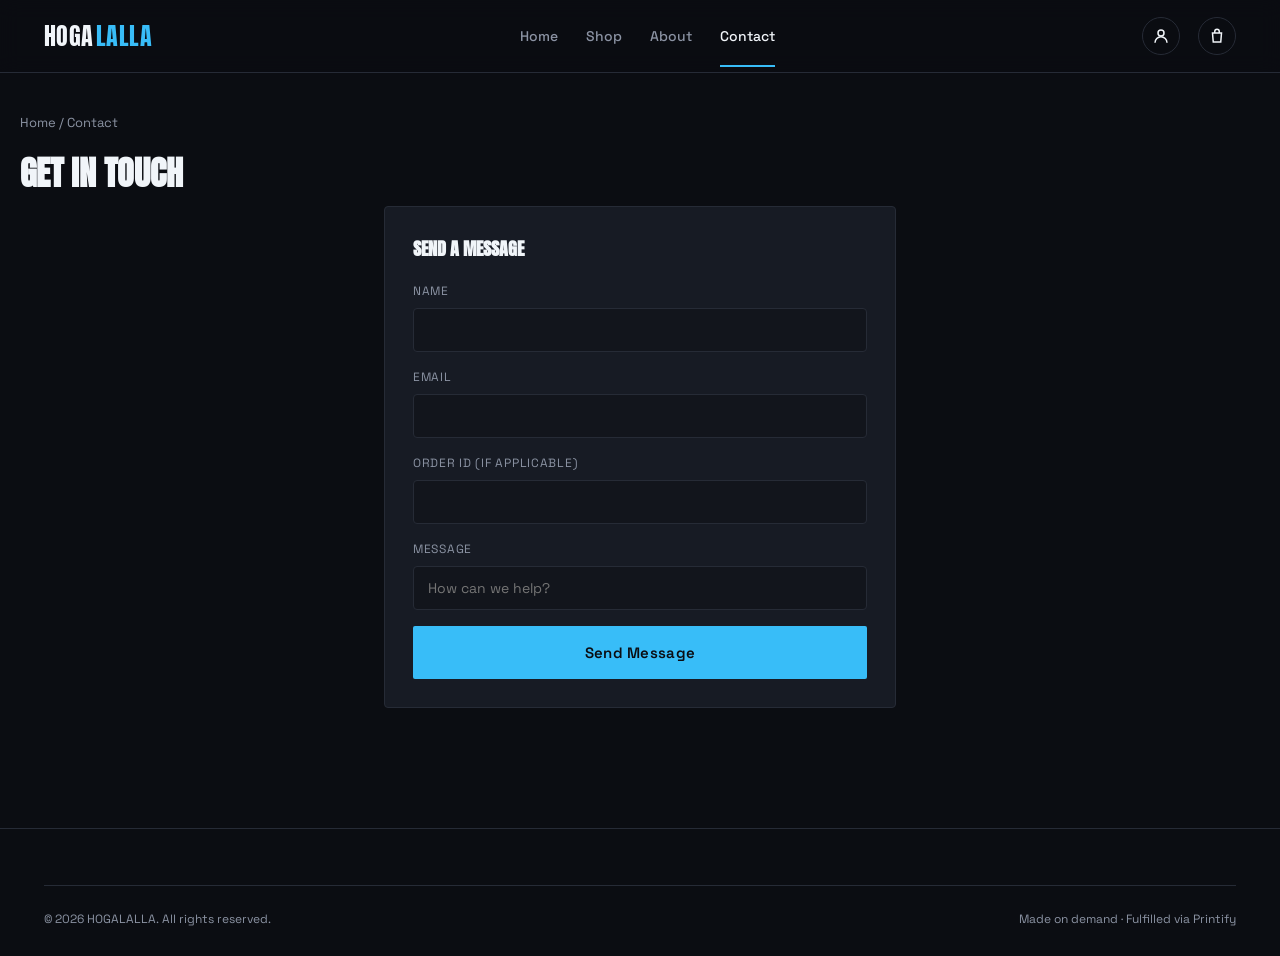
<file: contact.html>
<!DOCTYPE html>
<html lang="en">
<head>
<meta charset="UTF-8">
<meta name="viewport" content="width=device-width, initial-scale=1.0">
<title>Contact — HOGALALLA</title>
<link rel="stylesheet" href="style.css">
</head>
<body>

<nav class="nav">
  <div class="wrap nav-inner">
    <a href="index.html" class="logo">HOGA<span>LALLA</span></a>
    <ul class="nav-links">
      <li><a href="index.html">Home</a></li>
      <li><a href="shop.html">Shop</a></li>
      <li><a href="about.html">About</a></li>
      <li><a href="contact.html" class="active">Contact</a></li>
    </ul>
    <div class="nav-actions">
      <a href="account.html" class="icon-btn" data-nav="account" title="Account">
        <svg width="18" height="18" viewBox="0 0 24 24" fill="none" stroke="currentColor" stroke-width="2"><circle cx="12" cy="8" r="4"/><path d="M4 21c0-4.4 3.6-8 8-8s8 3.6 8 8"/></svg>
      </a>
      <a href="cart.html" class="icon-btn" title="Cart">
        <svg width="18" height="18" viewBox="0 0 24 24" fill="none" stroke="currentColor" stroke-width="2"><path d="M6 8h12l-1 12H7L6 8z"/><path d="M9 8V6a3 3 0 016 0v2"/></svg>
        <span class="cart-count">0</span>
      </a>
    </div>
  </div>
</nav>

<div class="wrap page-head">
  <div class="breadcrumb"><a href="index.html">Home</a> / Contact</div>
  <h1 class="page-title">Get In Touch</h1>
</div>

<div class="wrap" style="max-width:560px; padding-bottom:80px;">
  <div class="form-card">
    <h3>Send a message</h3>
    <form id="contactForm">
      <div class="field"><label>Name</label><input type="text" required></div>
      <div class="field"><label>Email</label><input type="email" required></div>
      <div class="field"><label>Order ID (if applicable)</label><input type="text"></div>
      <div class="field"><label>Message</label><input type="text" required placeholder="How can we help?"></div>
      <button type="submit" class="btn btn-primary btn-block btn-lg">Send Message</button>
    </form>
  </div>
</div>

<footer class="footer">
  <div class="wrap">
    <div class="footer-bottom" style="border-top:1px solid var(--line); padding-top:24px;">
      <span>© 2026 HOGALALLA. All rights reserved.</span>
      <span>Made on demand · Fulfilled via Printify</span>
    </div>
  </div>
</footer>

<script src="data.js"></script>
<script src="app.js"></script>
<script>
  document.getElementById('contactForm').addEventListener('submit', e => {
    e.preventDefault();
    showToast('Message sent — we\'ll reply soon');
    e.target.reset();
  });
</script>
</body>
</html>
</file>
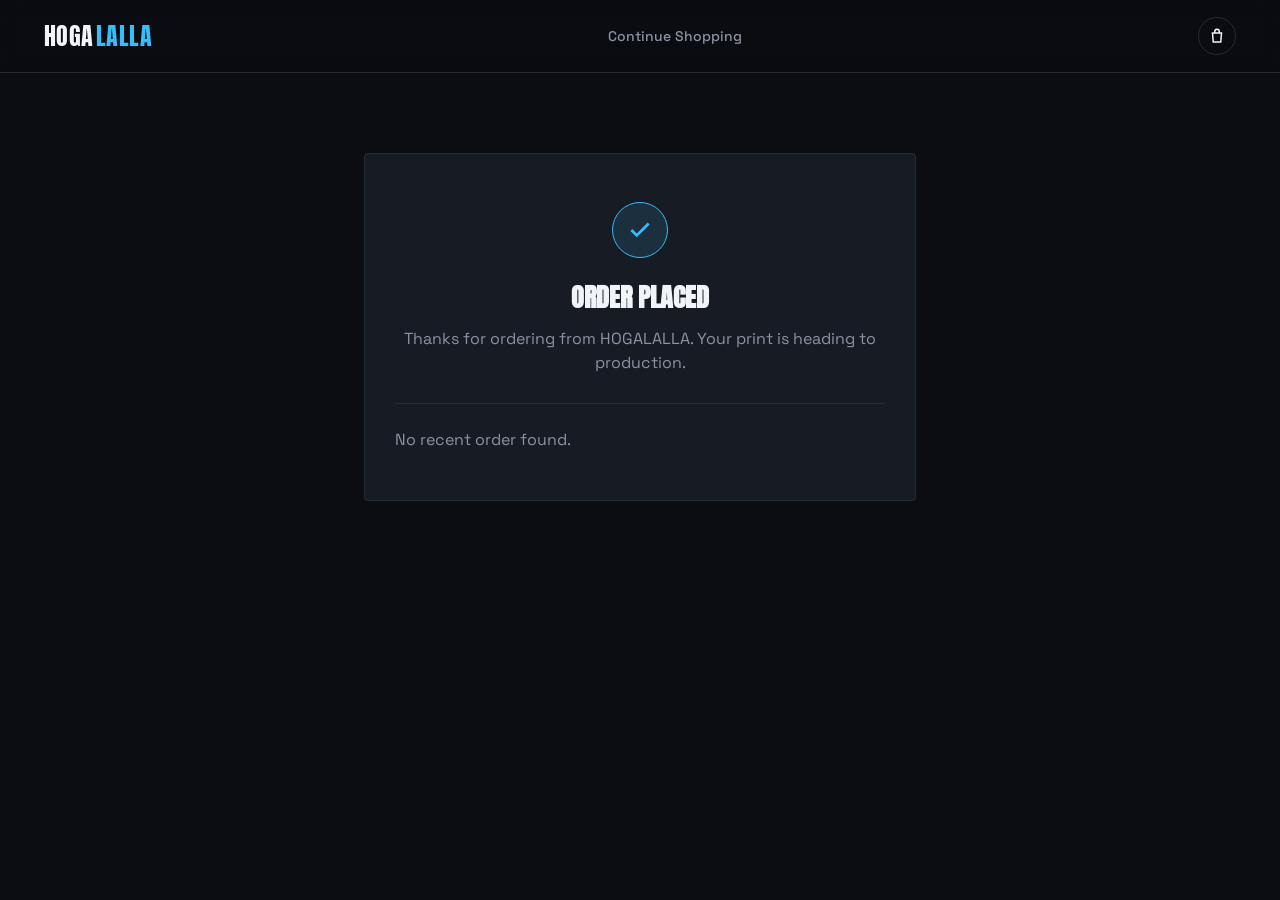
<file: order-confirmation.html>
<!DOCTYPE html>
<html lang="en">
<head>
<meta charset="UTF-8">
<meta name="viewport" content="width=device-width, initial-scale=1.0">
<title>Order Confirmed — HOGALALLA</title>
<link rel="stylesheet" href="style.css">
</head>
<body>

<nav class="nav">
  <div class="wrap nav-inner">
    <a href="index.html" class="logo">HOGA<span>LALLA</span></a>
    <ul class="nav-links"><li><a href="shop.html">Continue Shopping</a></li></ul>
    <div class="nav-actions">
      <a href="cart.html" class="icon-btn" title="Cart">
        <svg width="18" height="18" viewBox="0 0 24 24" fill="none" stroke="currentColor" stroke-width="2"><path d="M6 8h12l-1 12H7L6 8z"/><path d="M9 8V6a3 3 0 016 0v2"/></svg>
        <span class="cart-count">0</span>
      </a>
    </div>
  </div>
</nav>

<div class="wrap" style="max-width:600px; padding:80px 24px;">
  <div class="form-card" style="text-align:center; padding:48px 30px;">
    <div style="width:56px;height:56px;border-radius:50%;background:rgba(56,189,248,0.12);border:1.5px solid var(--sky);display:flex;align-items:center;justify-content:center;margin:0 auto 20px;">
      <svg width="26" height="26" viewBox="0 0 24 24" fill="none" stroke="#38BDF8" stroke-width="2.5"><polyline points="20 6 9 17 4 12"/></svg>
    </div>
    <h1 style="font-family:var(--font-display); font-size:26px; text-transform:uppercase; margin-bottom:10px;">Order Placed</h1>
    <p style="color:var(--muted); margin-bottom:28px;">Thanks for ordering from HOGALALLA. Your print is heading to production.</p>
    <div id="orderDetails" style="text-align:left; border-top:1px solid var(--line); padding-top:24px;"></div>
  </div>
</div>

<script src="data.js"></script>
<script src="app.js"></script>
<script>
  const order = JSON.parse(localStorage.getItem('hogalalla_last_order') || 'null');
  const el = document.getElementById('orderDetails');
  if (!order) {
    el.innerHTML = `<p style="color:var(--muted);">No recent order found.</p>`;
  } else {
    el.innerHTML = `
      <div class="summary-row"><span>Order ID</span><span>${order.id}</span></div>
      <div class="summary-row"><span>Delivering to</span><span>${order.address.city}, ${order.address.state}</span></div>
      <div class="summary-row total"><span>Total Paid</span><span>${formatINR(order.total)}</span></div>
    `;
  }
</script>
</body>
</html>
</file>
<file: style.css>
/* ============================================
   HOGALALLA — Design tokens
   ============================================ */
@import url('https://fonts.googleapis.com/css2?family=Anton&family=Space+Grotesk:wght@400;500;600;700&display=swap');

:root {
  --black: #0B0D12;
  --black-soft: #12151C;
  --panel: #171B24;
  --line: #262B36;
  --sky: #38BDF8;
  --sky-deep: #1D4ED8;
  --ink: #F1F5F9;
  --muted: #8B93A3;
  --danger: #F87171;
  --radius: 2px;
  --font-display: 'Anton', sans-serif;
  --font-body: 'Space Grotesk', sans-serif;
}

* { box-sizing: border-box; margin: 0; padding: 0; }

html { scroll-behavior: smooth; }

body {
  background: var(--black);
  color: var(--ink);
  font-family: var(--font-body);
  line-height: 1.5;
  -webkit-font-smoothing: antialiased;
}

a { color: inherit; text-decoration: none; }
ul { list-style: none; }
button { font-family: inherit; cursor: pointer; }
input, select { font-family: inherit; }

img { max-width: 100%; display: block; }

.wrap {
  max-width: 1240px;
  margin: 0 auto;
  padding: 0 24px;
}

/* ============================================
   Tag / stitched-badge signature motif
   ============================================ */
.tag {
  position: relative;
  display: inline-flex;
  align-items: center;
  gap: 6px;
  border: 1.5px dashed var(--sky);
  border-radius: 3px;
  padding: 4px 10px;
  font-size: 11px;
  letter-spacing: 0.14em;
  text-transform: uppercase;
  color: var(--sky);
  font-weight: 600;
}
.tag::before {
  content: '';
  width: 5px;
  height: 5px;
  border-radius: 50%;
  background: var(--sky);
}

/* ============================================
   Navbar
   ============================================ */
.nav {
  position: sticky;
  top: 0;
  z-index: 100;
  background: rgba(11,13,18,0.92);
  backdrop-filter: blur(10px);
  border-bottom: 1px solid var(--line);
}
.nav-inner {
  display: flex;
  align-items: center;
  justify-content: space-between;
  height: 72px;
  gap: 24px;
}
.logo {
  font-family: var(--font-display);
  font-size: 24px;
  letter-spacing: 0.02em;
  color: var(--ink);
  white-space: nowrap;
  display: flex;
  align-items: baseline;
  gap: 2px;
}
.logo span { color: var(--sky); }
.nav-links {
  display: flex;
  gap: 28px;
  font-size: 14px;
  font-weight: 500;
  color: var(--muted);
}
.nav-links a { transition: color .15s ease; position: relative; }
.nav-links a:hover, .nav-links a.active { color: var(--ink); }
.nav-links a.active::after {
  content: '';
  position: absolute;
  left: 0; right: 0; bottom: -22px;
  height: 2px;
  background: var(--sky);
}
.nav-actions { display: flex; align-items: center; gap: 18px; }
.icon-btn {
  position: relative;
  display: flex;
  align-items: center;
  justify-content: center;
  width: 38px; height: 38px;
  border-radius: 50%;
  border: 1px solid var(--line);
  color: var(--ink);
  transition: border-color .15s ease, background .15s ease;
}
.icon-btn:hover { border-color: var(--sky); background: rgba(56,189,248,0.08); }
.cart-count {
  position: absolute;
  top: -6px; right: -6px;
  background: var(--sky);
  color: var(--black);
  font-size: 10px;
  font-weight: 700;
  width: 17px; height: 17px;
  border-radius: 50%;
  display: flex;
  align-items: center;
  justify-content: center;
}
.nav-toggle { display: none; }

/* ============================================
   Buttons
   ============================================ */
.btn {
  display: inline-flex;
  align-items: center;
  justify-content: center;
  gap: 8px;
  padding: 13px 26px;
  border-radius: var(--radius);
  font-weight: 600;
  font-size: 14px;
  letter-spacing: 0.02em;
  border: 1px solid transparent;
  transition: transform .15s ease, background .15s ease, border-color .15s ease;
}
.btn:active { transform: scale(0.97); }
.btn-primary { background: var(--sky); color: var(--black); }
.btn-primary:hover { background: #5ecdfa; }
.btn-outline { border-color: var(--line); color: var(--ink); background: transparent; }
.btn-outline:hover { border-color: var(--sky); color: var(--sky); }
.btn-block { width: 100%; }
.btn-lg { padding: 16px 28px; font-size: 15px; }

/* ============================================
   Hero
   ============================================ */
.hero {
  position: relative;
  padding: 90px 0 70px;
  overflow: hidden;
  border-bottom: 1px solid var(--line);
}
.hero::before {
  content: '';
  position: absolute;
  top: -200px; right: -150px;
  width: 500px; height: 500px;
  background: radial-gradient(circle, rgba(56,189,248,0.18), transparent 70%);
  pointer-events: none;
}
.hero-grid {
  display: grid;
  grid-template-columns: 1.1fr 0.9fr;
  gap: 48px;
  align-items: center;
  position: relative;
}
.hero-eyebrow { margin-bottom: 20px; }
.hero h1 {
  font-family: var(--font-display);
  font-size: clamp(42px, 6vw, 76px);
  line-height: 0.96;
  letter-spacing: 0.01em;
  text-transform: uppercase;
}
.hero h1 .outline {
  -webkit-text-stroke: 1.5px var(--sky);
  color: transparent;
}
.hero p {
  color: var(--muted);
  font-size: 16px;
  max-width: 440px;
  margin: 22px 0 32px;
}
.hero-actions { display: flex; gap: 14px; }
.hero-visual {
  aspect-ratio: 4/5;
  background: linear-gradient(155deg, var(--panel), var(--black-soft));
  border: 1px solid var(--line);
  border-radius: 4px;
  position: relative;
  display: flex;
  align-items: center;
  justify-content: center;
  overflow: hidden;
}
.hero-visual::before {
  content: 'HGL';
  font-family: var(--font-display);
  font-size: 180px;
  color: rgba(56,189,248,0.08);
  position: absolute;
  letter-spacing: -8px;
}
.hero-visual img { position: relative; z-index: 1; width: 78%; }

/* ============================================
   Section headers
   ============================================ */
.section { padding: 64px 0; }
.section-head {
  display: flex;
  align-items: flex-end;
  justify-content: space-between;
  margin-bottom: 36px;
  gap: 20px;
}
.section-head h2 {
  font-family: var(--font-display);
  font-size: 32px;
  text-transform: uppercase;
  letter-spacing: 0.01em;
}
.section-head p { color: var(--muted); font-size: 14px; max-width: 380px; }

/* ============================================
   Category tiles
   ============================================ */
.cat-grid {
  display: grid;
  grid-template-columns: repeat(4, 1fr);
  gap: 16px;
}
.cat-tile {
  position: relative;
  aspect-ratio: 3/3.6;
  background: var(--panel);
  border: 1px solid var(--line);
  border-radius: 4px;
  overflow: hidden;
  display: flex;
  align-items: flex-end;
  padding: 18px;
  transition: border-color .2s ease, transform .2s ease;
}
.cat-tile:hover { border-color: var(--sky); transform: translateY(-4px); }
.cat-tile::before {
  content: attr(data-glyph);
  position: absolute;
  top: 10px; right: 14px;
  font-family: var(--font-display);
  font-size: 54px;
  color: rgba(56,189,248,0.1);
}
.cat-tile h3 {
  font-family: var(--font-display);
  font-size: 20px;
  text-transform: uppercase;
  position: relative; z-index: 1;
}
.cat-tile span {
  display: block;
  font-size: 12px;
  color: var(--muted);
  margin-top: 4px;
  position: relative; z-index: 1;
}

/* ============================================
   Product grid + cards
   ============================================ */
.product-grid {
  display: grid;
  grid-template-columns: repeat(4, 1fr);
  gap: 20px;
}
.card {
  background: var(--panel);
  border: 1px solid var(--line);
  border-radius: 4px;
  overflow: hidden;
  transition: border-color .2s ease, transform .2s ease;
  display: flex;
  flex-direction: column;
}
.card:hover { border-color: var(--sky); transform: translateY(-3px); }
.card-media {
  aspect-ratio: 1/1.15;
  background: var(--black-soft);
  position: relative;
  overflow: hidden;
  display: flex;
  align-items: center;
  justify-content: center;
}
.card-media img { width: 68%; transition: transform .3s ease; }
.card:hover .card-media img { transform: scale(1.06); }
.card-badge {
  position: absolute;
  top: 10px; left: 10px;
  background: var(--black);
  border: 1px dashed var(--sky);
  color: var(--sky);
  font-size: 10px;
  letter-spacing: 0.1em;
  text-transform: uppercase;
  padding: 3px 8px;
  border-radius: 2px;
  font-weight: 600;
}
.card-body { padding: 16px; display: flex; flex-direction: column; gap: 10px; flex: 1; }
.card-cat { font-size: 11px; color: var(--muted); text-transform: uppercase; letter-spacing: 0.08em; }
.card h4 { font-size: 15px; font-weight: 600; line-height: 1.3; }
.card-price-row { display: flex; align-items: center; justify-content: space-between; margin-top: auto; }
.price { font-family: var(--font-display); font-size: 20px; color: var(--sky); }
.price-old { font-size: 12px; color: var(--muted); text-decoration: line-through; margin-left: 6px; }
.card-actions { display: flex; gap: 8px; padding: 0 16px 16px; }
.card-actions .btn { flex: 1; padding: 10px; font-size: 12px; }

/* ============================================
   Footer
   ============================================ */
.footer {
  border-top: 1px solid var(--line);
  padding: 56px 0 28px;
  margin-top: 40px;
}
.footer-grid {
  display: grid;
  grid-template-columns: 1.4fr 1fr 1fr 1fr;
  gap: 40px;
  padding-bottom: 40px;
}
.footer h5 {
  font-size: 12px;
  text-transform: uppercase;
  letter-spacing: 0.1em;
  color: var(--muted);
  margin-bottom: 16px;
}
.footer-links { display: flex; flex-direction: column; gap: 10px; font-size: 14px; }
.footer-links a:hover { color: var(--sky); }
.footer p.desc { color: var(--muted); font-size: 14px; max-width: 300px; }
.footer-bottom {
  border-top: 1px solid var(--line);
  padding-top: 24px;
  display: flex;
  justify-content: space-between;
  font-size: 12px;
  color: var(--muted);
}

/* ============================================
   Breadcrumb / page header
   ============================================ */
.page-head { padding: 40px 0 8px; }
.breadcrumb { font-size: 13px; color: var(--muted); margin-bottom: 14px; }
.breadcrumb a:hover { color: var(--sky); }
.page-title {
  font-family: var(--font-display);
  font-size: 34px;
  text-transform: uppercase;
}

/* ============================================
   Filter bar
   ============================================ */
.filter-bar {
  display: flex;
  align-items: center;
  justify-content: space-between;
  gap: 16px;
  flex-wrap: wrap;
  padding: 20px 0 32px;
  border-bottom: 1px solid var(--line);
  margin-bottom: 32px;
}
.chip-row { display: flex; gap: 10px; flex-wrap: wrap; }
.chip {
  border: 1px solid var(--line);
  background: transparent;
  color: var(--muted);
  padding: 8px 16px;
  border-radius: 20px;
  font-size: 13px;
  font-weight: 500;
  transition: all .15s ease;
}
.chip:hover { border-color: var(--sky); color: var(--ink); }
.chip.active { background: var(--sky); border-color: var(--sky); color: var(--black); }
.sort-select {
  background: var(--panel);
  border: 1px solid var(--line);
  color: var(--ink);
  padding: 9px 14px;
  border-radius: 4px;
  font-size: 13px;
}

/* ============================================
   Product detail
   ============================================ */
.pd-grid {
  display: grid;
  grid-template-columns: 1fr 1fr;
  gap: 56px;
  padding: 40px 0 80px;
}
.pd-gallery-main {
  aspect-ratio: 1/1;
  background: var(--panel);
  border: 1px solid var(--line);
  border-radius: 4px;
  display: flex;
  align-items: center;
  justify-content: center;
  overflow: hidden;
  margin-bottom: 12px;
}
.pd-gallery-main img { width: 65%; }
.pd-thumbs { display: flex; gap: 10px; }
.pd-thumb {
  width: 76px; height: 76px;
  background: var(--panel);
  border: 1px solid var(--line);
  border-radius: 4px;
  display: flex; align-items: center; justify-content: center;
  cursor: pointer;
  transition: border-color .15s ease;
}
.pd-thumb.active, .pd-thumb:hover { border-color: var(--sky); }
.pd-thumb img { width: 60%; }
.pd-info .card-cat { margin-bottom: 8px; }
.pd-info h1 {
  font-family: var(--font-display);
  font-size: 30px;
  text-transform: uppercase;
  margin-bottom: 14px;
}
.pd-price { display: flex; align-items: baseline; gap: 10px; margin-bottom: 22px; }
.pd-price .price { font-size: 30px; }
.pd-desc { color: var(--muted); font-size: 14px; line-height: 1.7; margin-bottom: 28px; }
.option-group { margin-bottom: 24px; }
.option-label {
  font-size: 12px;
  text-transform: uppercase;
  letter-spacing: 0.08em;
  color: var(--muted);
  margin-bottom: 10px;
  display: flex;
  justify-content: space-between;
}
.option-row { display: flex; gap: 10px; flex-wrap: wrap; }
.opt-btn {
  border: 1px solid var(--line);
  background: transparent;
  color: var(--ink);
  padding: 10px 16px;
  border-radius: 4px;
  font-size: 13px;
  font-weight: 500;
  transition: all .15s ease;
  min-width: 44px;
  text-align: center;
}
.opt-btn:hover { border-color: var(--sky); }
.opt-btn.active { border-color: var(--sky); background: rgba(56,189,248,0.1); color: var(--sky); }
.qty-row { display: flex; align-items: center; gap: 14px; margin-bottom: 26px; }
.qty-control { display: flex; align-items: center; border: 1px solid var(--line); border-radius: 4px; }
.qty-control button { width: 38px; height: 40px; background: transparent; color: var(--ink); font-size: 16px; border: none; }
.qty-control button:hover { color: var(--sky); }
.qty-control span { width: 36px; text-align: center; font-weight: 600; }
.pd-buy-row { display: flex; gap: 12px; margin-bottom: 24px; }
.pd-meta { border-top: 1px solid var(--line); padding-top: 20px; display: flex; flex-direction: column; gap: 10px; font-size: 13px; color: var(--muted); }
.pd-meta strong { color: var(--ink); }

/* ============================================
   Cart page
   ============================================ */
.cart-layout { display: grid; grid-template-columns: 1fr 360px; gap: 40px; padding: 40px 0 80px; align-items: start; }
.cart-item {
  display: grid;
  grid-template-columns: 90px 1fr auto;
  gap: 18px;
  align-items: center;
  padding: 18px 0;
  border-bottom: 1px solid var(--line);
}
.cart-item-media {
  width: 90px; height: 90px;
  background: var(--panel);
  border: 1px solid var(--line);
  border-radius: 4px;
  display: flex; align-items: center; justify-content: center;
}
.cart-item-media img { width: 65%; }
.cart-item-info h4 { font-size: 15px; margin-bottom: 4px; }
.cart-item-info .meta { font-size: 12px; color: var(--muted); margin-bottom: 8px; }
.cart-item-right { text-align: right; display: flex; flex-direction: column; align-items: flex-end; gap: 10px; }
.remove-link { font-size: 12px; color: var(--danger); }
.summary-card {
  background: var(--panel);
  border: 1px solid var(--line);
  border-radius: 4px;
  padding: 24px;
  position: sticky;
  top: 96px;
}
.summary-card h3 { font-family: var(--font-display); font-size: 18px; text-transform: uppercase; margin-bottom: 18px; }
.summary-row { display: flex; justify-content: space-between; font-size: 14px; color: var(--muted); margin-bottom: 12px; }
.summary-row.total { color: var(--ink); font-weight: 700; font-size: 16px; border-top: 1px solid var(--line); padding-top: 14px; margin-top: 14px; }
.empty-state { text-align: center; padding: 80px 0; color: var(--muted); }
.empty-state h3 { font-family: var(--font-display); font-size: 24px; color: var(--ink); text-transform: uppercase; margin-bottom: 10px; }

/* ============================================
   Forms (checkout / login / account)
   ============================================ */
.form-card {
  background: var(--panel);
  border: 1px solid var(--line);
  border-radius: 4px;
  padding: 28px;
}
.form-card h3 { font-family: var(--font-display); font-size: 18px; text-transform: uppercase; margin-bottom: 20px; }
.field { margin-bottom: 16px; }
.field label { display: block; font-size: 12px; color: var(--muted); text-transform: uppercase; letter-spacing: 0.06em; margin-bottom: 8px; }
.field input, .field select {
  width: 100%;
  background: var(--black-soft);
  border: 1px solid var(--line);
  color: var(--ink);
  padding: 12px 14px;
  border-radius: 4px;
  font-size: 14px;
  transition: border-color .15s ease;
}
.field input:focus, .field select:focus { outline: none; border-color: var(--sky); }
.field-row { display: grid; grid-template-columns: 1fr 1fr; gap: 14px; }

.auth-shell {
  max-width: 420px;
  margin: 0 auto;
  padding: 80px 0 100px;
}
.auth-shell .form-card { padding: 36px 30px; }
.auth-head { text-align: center; margin-bottom: 28px; }
.auth-head h1 { font-family: var(--font-display); font-size: 26px; text-transform: uppercase; margin-bottom: 8px; }
.auth-head p { color: var(--muted); font-size: 13px; }
.oauth-btn {
  display: flex; align-items: center; justify-content: center; gap: 10px;
  border: 1px solid var(--line);
  background: var(--black-soft);
  color: var(--ink);
  padding: 13px;
  border-radius: 4px;
  font-weight: 500;
  font-size: 14px;
  width: 100%;
  transition: border-color .15s ease;
}
.oauth-btn:hover { border-color: var(--sky); }
.divider { display: flex; align-items: center; gap: 12px; color: var(--muted); font-size: 12px; margin: 20px 0; text-transform: uppercase; letter-spacing: 0.08em; }
.divider::before, .divider::after { content: ''; flex: 1; height: 1px; background: var(--line); }
.auth-switch { text-align: center; margin-top: 18px; font-size: 13px; color: var(--muted); }
.auth-switch a { color: var(--sky); font-weight: 600; }

.checkout-grid { display: grid; grid-template-columns: 1fr 380px; gap: 40px; padding: 40px 0 80px; align-items: start; }
.checkout-steps { display: flex; gap: 24px; margin-bottom: 28px; font-size: 13px; color: var(--muted); }
.checkout-steps .step.active { color: var(--sky); font-weight: 600; }
.pay-options { display: flex; flex-direction: column; gap: 10px; }
.pay-opt {
  display: flex; align-items: center; gap: 12px;
  border: 1px solid var(--line);
  padding: 14px;
  border-radius: 4px;
  cursor: pointer;
  transition: border-color .15s ease;
}
.pay-opt:hover, .pay-opt.active { border-color: var(--sky); }
.mini-order-item { display: flex; justify-content: space-between; font-size: 13px; color: var(--muted); margin-bottom: 10px; }

/* ============================================
   Toast
   ============================================ */
.toast {
  position: fixed;
  bottom: 24px; left: 50%;
  transform: translateX(-50%) translateY(20px);
  background: var(--sky);
  color: var(--black);
  padding: 13px 24px;
  border-radius: 4px;
  font-weight: 600;
  font-size: 14px;
  opacity: 0;
  pointer-events: none;
  transition: all .25s ease;
  z-index: 999;
  white-space: nowrap;
}
.toast.show { opacity: 1; transform: translateX(-50%) translateY(0); }

/* ============================================
   Misc content pages
   ============================================ */
.content-block { max-width: 720px; padding: 20px 0 80px; }
.content-block h2 { font-family: var(--font-display); font-size: 26px; text-transform: uppercase; margin: 32px 0 12px; }
.content-block p { color: var(--muted); margin-bottom: 14px; line-height: 1.75; }

/* ============================================
   Responsive
   ============================================ */
@media (max-width: 980px) {
  .hero-grid { grid-template-columns: 1fr; }
  .hero-visual { order: -1; max-width: 340px; margin: 0 auto; }
  .cat-grid { grid-template-columns: repeat(2, 1fr); }
  .product-grid { grid-template-columns: repeat(2, 1fr); }
  .footer-grid { grid-template-columns: 1fr 1fr; }
  .pd-grid { grid-template-columns: 1fr; gap: 32px; }
  .cart-layout, .checkout-grid { grid-template-columns: 1fr; }
}
@media (max-width: 640px) {
  .nav-links { display: none; }
  .nav-toggle { display: flex; }
  .cat-grid, .product-grid { grid-template-columns: repeat(2, 1fr); gap: 12px; }
  .footer-grid { grid-template-columns: 1fr; gap: 28px; }
  .field-row { grid-template-columns: 1fr; }
  .hero { padding: 60px 0 40px; }
}
</file>
